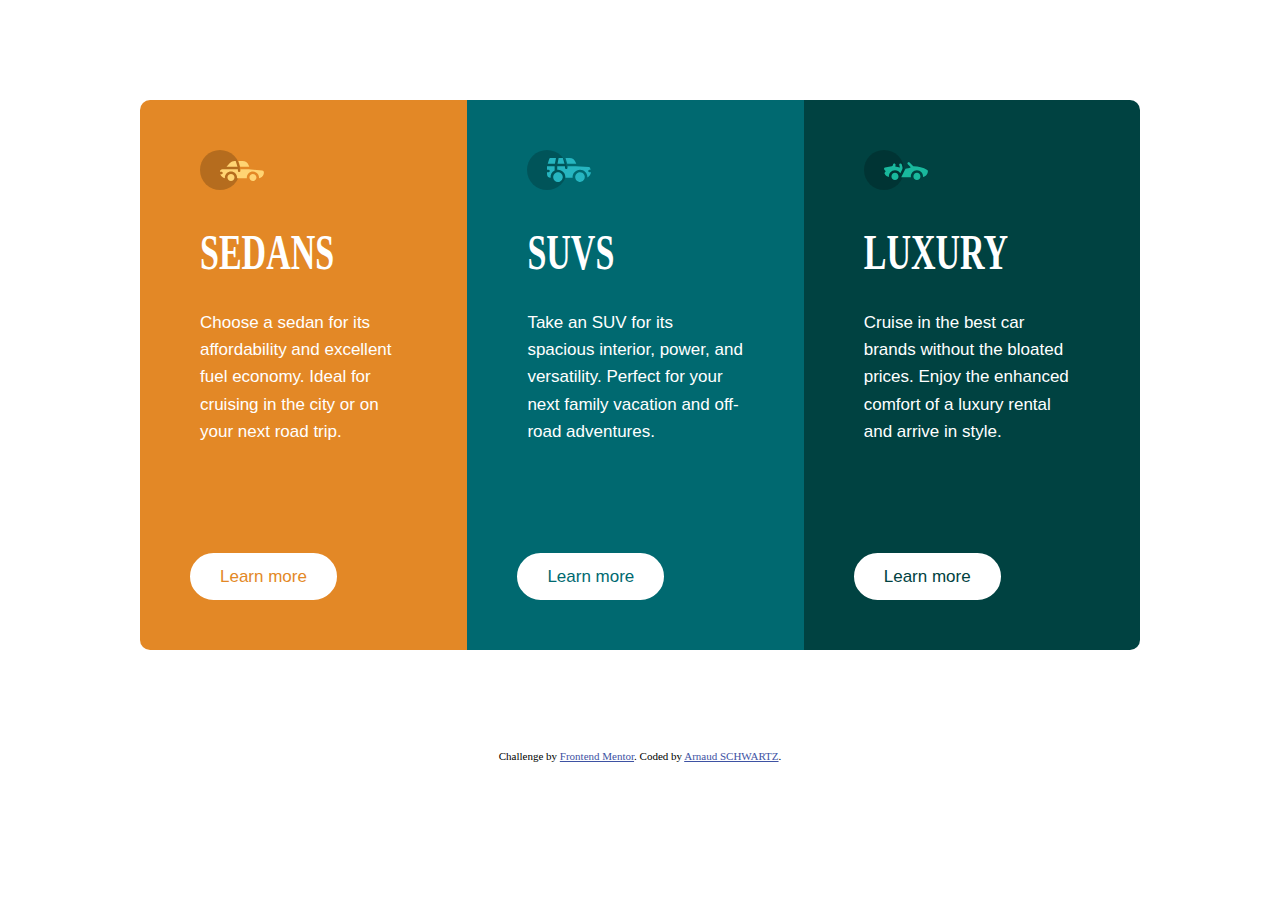
<file: 3-column-preview-card-component-main/index.html>
<!DOCTYPE html>
<html lang="en">
<head>
  <meta charset="UTF-8">
  <meta name="viewport" content="width=device-width, initial-scale=1.0"> <!-- displays site properly based on user's device -->

  <link rel="icon" type="image/png" sizes="32x32" href="./images/favicon-32x32.png">
  
  <title>Frontend Mentor | 3-column preview card component</title>

  <!-- Feel free to remove these styles or customise in your own stylesheet 👍 -->
  <style>
    .attribution { font-size: 11px; text-align: center; }
    .attribution a { color: hsl(228, 45%, 44%); }
      .bg-sedans {
          --color: hsl(31, 77%, 52%);
          background-color: var(--color);
      }
      .bg-suvs {
          --color: hsl(184, 100%, 22%);
          background-color: var(--color);
      }
      .bg-luxury {
          --color: hsl(179, 100%, 13%);
          background-color: var(--color);
      }
      .container {
          width: 1000px;
          border-radius: 10px;
          overflow: hidden;
          display: flex;
          position: relative;
          margin: 100px auto;
          color: white;
      }
    .container card {
        padding: 50px 60px;
        font-family: 'Gill Sans', 'Gill Sans MT', Calibri, 'Trebuchet MS', sans-serif;
        font-weight:100;
        font-size: 17px;
        height: 450px;
        position: relative;
        line-height: 1.6;
    }
          .container h2 {
              font-family: 'Lexend Deca';
              text-transform: uppercase;
              font-size: 2em;
              transform: scaleY(1.5)
          }
      @media only screen and (max-width: 1050px) {
          /* For mobile phones: */
          .container {
              flex-direction: column;
              width: 350px;
          }
      }


      .btn {
          position: absolute;
          bottom: 0px;
          left: 0px;
          display: inline-block;
          background-color: #fff;
          color: var(--color);
          border-radius: 30px;
          padding: 5px 25px;
          margin: 50px;
          border: solid thick white;
      }
      .btn:hover{
          background-color: var(--color);
          color:white;
          
      }

  </style>
</head>
<body>
  <div class="container">
      <card class="bg-sedans">
          <img src="https://vectaloss.github.io/3-column-preview-card-component-main/images/icon-sedans.svg"/>
          <h2>Sedans</h2>
          
          Choose a sedan for its affordability and excellent fuel economy. Ideal for cruising in the city
          or on your next road trip.
          <div class="btn">
              Learn more
          </div>
      </card>
      <card class="bg-suvs">
          <img src="https://vectaloss.github.io/3-column-preview-card-component-main/images/icon-suvs.svg" />
          <h2>SUVs</h2>
          Take an SUV for its spacious interior, power, and versatility. Perfect for your next family vacation
          and off-road adventures.
          <div class="btn">
              Learn more
          </div>
      </card>
      <card class="bg-luxury">
          <img src="https://vectaloss.github.io/3-column-preview-card-component-main/images/icon-luxury.svg" />
          <h2>Luxury</h2>
          Cruise in the best car brands without the bloated prices. Enjoy the enhanced comfort of a luxury
          rental and arrive in style.
          <div class="btn">
              Learn more
          </div>
      </card>
  </div>
  




  
  <div class="attribution">
    Challenge by <a href="https://www.frontendmentor.io?ref=challenge" target="_blank">Frontend Mentor</a>. 
    Coded by <a href="#">Arnaud SCHWARTZ</a>.
  </div>
</body>
</html>
</file>
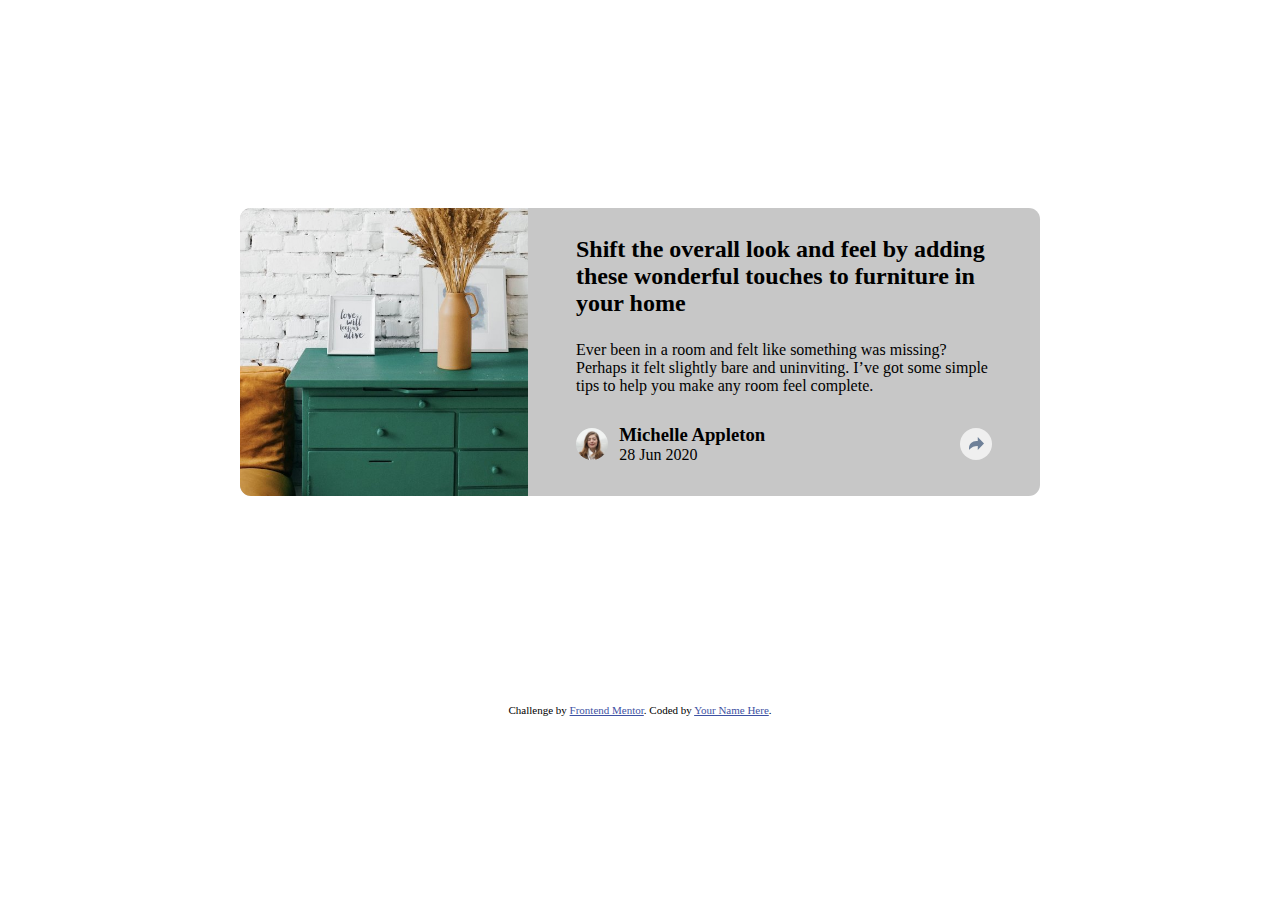
<file: article-preview-component-master/index.html>
<!DOCTYPE html>
<html lang="en">
<head>
  <meta charset="UTF-8">
  <meta name="viewport" content="width=device-width, initial-scale=1.0"> <!-- displays site properly based on user's device -->

  <link rel="icon" type="image/png" sizes="32x32" href="./images/favicon-32x32.png">
  
  <title>Frontend Mentor | Article preview component</title>

  <!-- Feel free to remove these styles or customise in your own stylesheet 👍 -->
  <style>
    * {
      margin: 0 ;
    }
    .attribution { font-size: 11px; text-align: center; }
    .attribution a { color: hsl(228, 45%, 44%); }
    .card{
    width: 50rem;
    height: 18rem;
    margin: 13rem auto;
    display: flex; 
    background-color: rgb(199, 199, 199);
    border-radius: 0.7rem;
    }
    
    .image img{height: 18rem;
    width: 18rem;
    object-fit: cover;
    object-position: 0% 0%;
    border-radius: 0.7rem  0 0 0.7rem;}
    
    .content {
      display: flex;
      justify-content: space-around;
      flex-direction: column ;
      padding: 1rem 3rem;
    }
    .info{
      display: flex;
      height: 3rem;
      align-items: center;
      justify-content: space-between;
      width: 100%;
    }
    .profile{
      display: flex;
      align-items: center;
    }
    .info img {
      height: 2rem;
      border-radius: 100%;
    }
    .name {
      margin : 0 0 0 0.7rem;
    }
    .arrow{
      position: relative;
      display: flex;
      justify-content: center;
      align-items: center;
      height: 2rem;
      width: 2rem;
      border-radius: 100%;
      border-style: none;
    }
    .note{
      
    visibility: hidden;
      position: absolute;
      width: 10rem;
      height: 2rem;
      border-radius: 0.7rem;
      background-color: rgb(68, 68, 68);
      padding: 0.5rem 1.2rem ;
      display: flex;
      align-items: center;
      justify-content: space-around;
      color : white;
      margin-bottom: 8rem;
    }
    .note:after{
      content: "";
        position: absolute;
        width: 0%;
        height: 0%;
        top: 3.8em;
        border: 1em solid transparent;
        border-top: 1em solid rgb(68, 68, 68);
    }
    .fadeIn {
    visibility: visible;
    transition: 0.3s;
  }

  </style>
</head>
<body>
  <div class="card">
    <div class="image">
      <img src="https://vectaloss.github.io/article-preview-component-master/images/drawers.jpg" alt="Photo de bureau">
    </div>
    <div class="content">
      <h2>
        Shift the overall look and feel by adding these wonderful 
        touches to furniture in your home
      </h2> 
      <p>
        Ever been in a room and felt like something was missing? Perhaps 
        it felt slightly bare and uninviting. I’ve got some simple tips 
        to help you make any room feel complete.
      </p>
      <div class="info">
        <div class="profile">
          <img src="https://vectaloss.github.io/article-preview-component-master/images/avatar-michelle.jpg" alt="Photo michelle appleton">
          <div class="name">
            <h3>
              Michelle Appleton
            </h3>
            <p>
              28 Jun 2020
            </p>
          </div>
        </div>
       
        <button id="button" class="arrow">
          <svg xmlns="http://www.w3.org/2000/svg" width="15" height="13" ><path fill="#6E8098" d="M15 6.495L8.766.014V3.88H7.441C3.33 3.88 0 7.039 0 10.936v2.049l.589-.612C2.59 10.294 5.422 9.11 8.39 9.11h.375v3.867L15 6.495z"/></svg>
          <div id ="popup" class="note">
            S H A R E
            <svg xmlns="http://www.w3.org/2000/svg" width="20" height="20"><path fill="#FFF" d="M18.896 0H1.104C.494 0 0 .494 0 1.104v17.793C0 19.506.494 20 1.104 20h9.58v-7.745H8.076V9.237h2.606V7.01c0-2.583 1.578-3.99 3.883-3.99 1.104 0 2.052.082 2.329.119v2.7h-1.598c-1.254 0-1.496.597-1.496 1.47v1.928h2.989l-.39 3.018h-2.6V20h5.098c.608 0 1.102-.494 1.102-1.104V1.104C20 .494 19.506 0 18.896 0z"/></svg>
            <svg xmlns="http://www.w3.org/2000/svg" width="20" height="17"><path fill="#FFF" d="M20 2.172a8.192 8.192 0 01-2.357.646 4.11 4.11 0 001.804-2.27 8.22 8.22 0 01-2.605.996A4.096 4.096 0 0013.847.248c-2.65 0-4.596 2.472-3.998 5.037A11.648 11.648 0 011.392 1a4.109 4.109 0 001.27 5.478 4.086 4.086 0 01-1.858-.513c-.045 1.9 1.318 3.679 3.291 4.075a4.113 4.113 0 01-1.853.07 4.106 4.106 0 003.833 2.849A8.25 8.25 0 010 14.658a11.616 11.616 0 006.29 1.843c7.618 0 11.922-6.434 11.663-12.205A8.354 8.354 0 0020 2.172z"/></svg>
            <svg xmlns="http://www.w3.org/2000/svg" width="20" height="20"><path fill="#FFF" d="M10 0C4.478 0 0 4.477 0 10c0 4.237 2.636 7.855 6.356 9.312-.088-.791-.167-2.005.035-2.868.182-.78 1.172-4.97 1.172-4.97s-.299-.6-.299-1.486c0-1.39.806-2.428 1.81-2.428.852 0 1.264.64 1.264 1.408 0 .858-.545 2.14-.828 3.33-.236.995.5 1.807 1.48 1.807 1.778 0 3.144-1.874 3.144-4.58 0-2.393-1.72-4.068-4.177-4.068-2.845 0-4.515 2.135-4.515 4.34 0 .859.331 1.781.745 2.281a.3.3 0 01.069.288l-.278 1.133c-.044.183-.145.223-.335.134-1.249-.581-2.03-2.407-2.03-3.874 0-3.154 2.292-6.052 6.608-6.052 3.469 0 6.165 2.473 6.165 5.776 0 3.447-2.173 6.22-5.19 6.22-1.013 0-1.965-.525-2.291-1.148l-.623 2.378c-.226.869-.835 1.958-1.244 2.621.937.29 1.931.446 2.962.446 5.522 0 10-4.477 10-10S15.522 0 10 0z"/></svg>
          </div>
           
        </button>

      </div>
    </div>

  </div>  
  
  

 

  
  

  
  
  <div class="attribution">
    Challenge by <a href="https://www.frontendmentor.io?ref=challenge" target="_blank">Frontend Mentor</a>. 
    Coded by <a href="#">Your Name Here</a>.
  </div>
<script>
  let d = document,
  button = d.getElementById('button'),
  popup = d.getElementById('popup');

  button.addEventListener('click', () =>
  {
   if (document.getElementById("popup").classList.contains('fadeIn')) {
     
    popup.classList.remove("fadeIn");
   }
   else{
    popup.classList.add("fadeIn");
   }
  }
  )
    



</script>
</body>
</html>
</file>
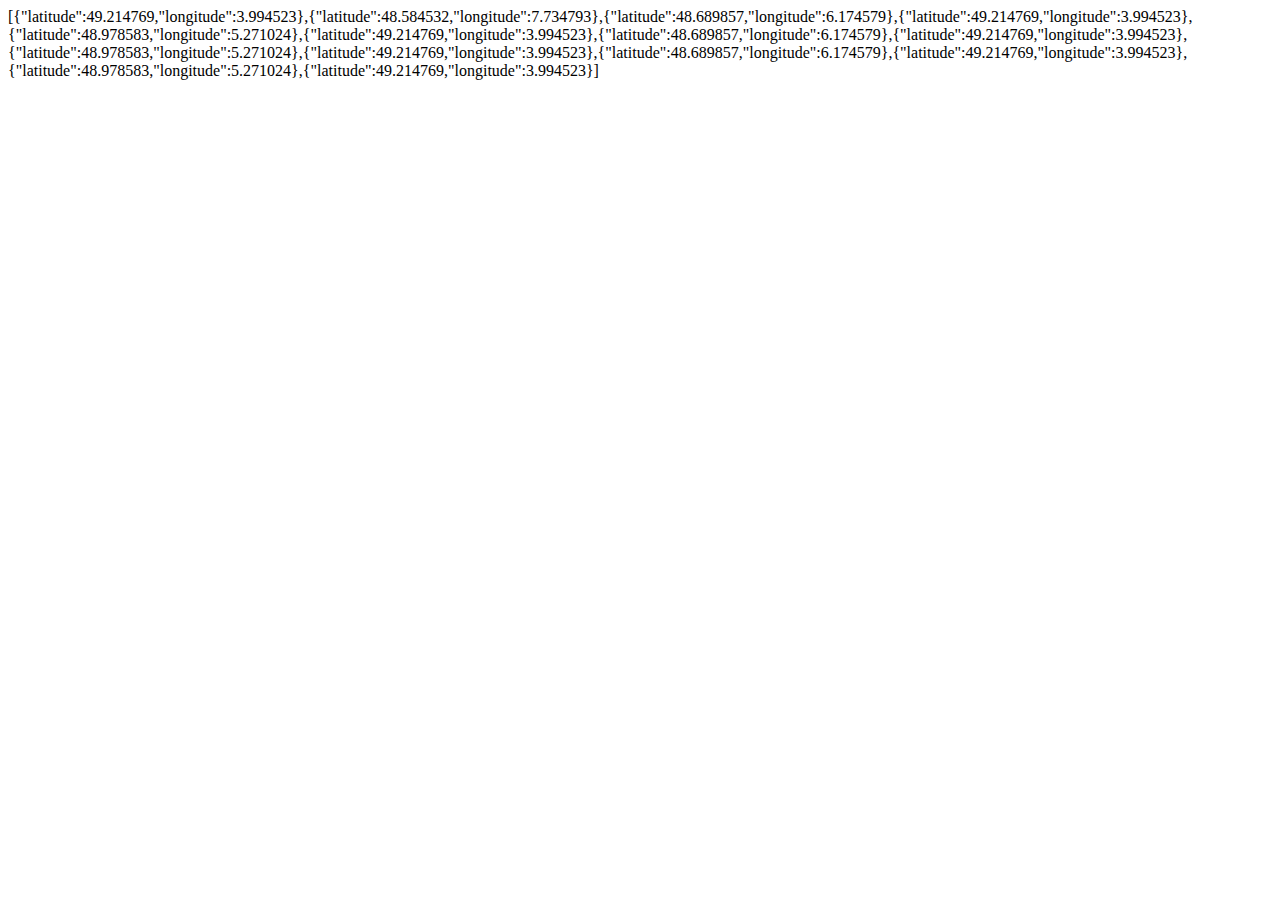
<file: article-preview-component-master/isochrone.html>
<!DOCTYPE html>
<html lang="en">
<head>
  <meta charset="UTF-8">
  <meta name="viewport" content="width=device-width, initial-scale=1.0"> <!-- displays site properly based on user's device -->

  <title>Frontend Mentor | Article preview component</title>

</head>
<body>
  
    [{"latitude":49.214769,"longitude":3.994523},{"latitude":48.584532,"longitude":7.734793},{"latitude":48.689857,"longitude":6.174579},{"latitude":49.214769,"longitude":3.994523},{"latitude":48.978583,"longitude":5.271024},{"latitude":49.214769,"longitude":3.994523},{"latitude":48.689857,"longitude":6.174579},{"latitude":49.214769,"longitude":3.994523},{"latitude":48.978583,"longitude":5.271024},{"latitude":49.214769,"longitude":3.994523},{"latitude":48.689857,"longitude":6.174579},{"latitude":49.214769,"longitude":3.994523},{"latitude":48.978583,"longitude":5.271024},{"latitude":49.214769,"longitude":3.994523}]

  
</body>
</html>
</file>
